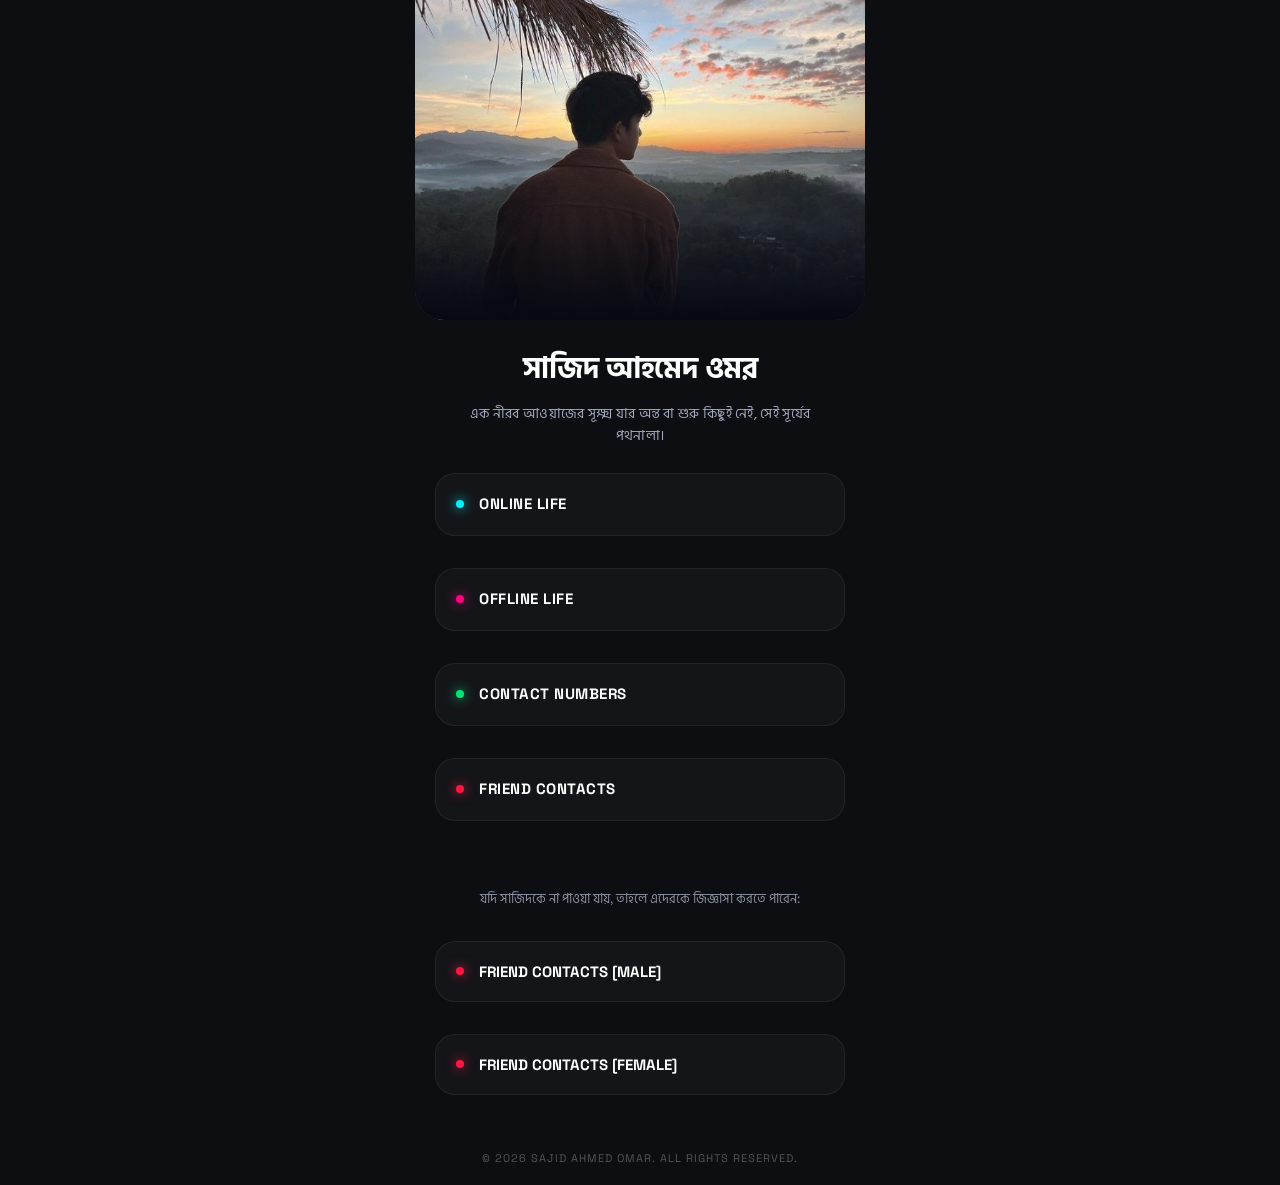
<file: index.html>
<!DOCTYPE html>
<html lang="bn">
<head>
    <meta charset="UTF-8">
    <meta name="viewport" content="width=device-width, initial-scale=1.0, maximum-scale=1.0, user-scalable=no">
    <title>Sajid Ahmed Omar</title>
    <link rel="stylesheet" href="style.css">
    <!-- Font-Awesome আইকন প্যাক (সোশ্যাল মিডিয়ার জন্য) -->
    <link rel="stylesheet" href="https://cdnjs.cloudflare.com/ajax/libs/font-awesome/6.4.0/css/all.min.css">
    <link href="https://fonts.googleapis.com/css2?family=Space+Grotesk:wght@400;700&family=Hind+Siliguri:wght@400;700&display=swap" rel="stylesheet">
    
    <style>
        body {
            background-color: #0d0e12;
            margin: 0;
            padding: 0;
            color: #fff;
        }
        .premium-subtitle {
            font-family: 'Hind Siliguri', sans-serif; 
            font-weight: 400; 
            color: #b3b8cf; 
            line-height: 1.6;
            font-size: 14px;
            max-width: 85%;
            margin: 10px auto 0 auto;
            letter-spacing: 0.3px;
            opacity: 0.9;
        }
        .links-container a {
            text-decoration: none; 
            color: inherit; 
            display: block;
            margin-bottom: 16px;
            transition: all 0.4s cubic-bezier(0.16, 1, 0.3, 1);
        }
        .links-container a:hover {
            transform: translateY(-4px);
            filter: brightness(1.2);
        }
        .status-dot {
            width: 8px;
            height: 8px;
            border-radius: 50%;
            display: inline-block;
        }
        .status-dot.cyan { background: #00f2fe; box-shadow: 0 0 12px #00f2fe; }
        .status-dot.pink { background: #ff007f; box-shadow: 0 0 12px #ff007f; }
        .status-dot.green { background: #00e676; box-shadow: 0 0 12px #00e676; }
        .status-dot.red { background: #ff1744; box-shadow: 0 0 12px #ff1744; }

        .helper-text {
            font-family: 'Hind Siliguri', sans-serif; 
            font-weight: normal; 
            color: #8a8f9f;
            font-size: 13px;
            margin-top: 35px; 
            margin-bottom: 15px;
            text-align: center;
        }

        /* --- নতুন প্রিমিয়াম অ্যাডিশনস --- */
        
        /* সোশ্যাল মিডিয়া আইকন গ্রিড */
        .social-icons {
            display: flex;
            justify-content: center;
            gap: 20px;
            margin: 25px 0;
        }
        .social-icons a {
            color: #8a8f9f;
            font-size: 22px;
            transition: all 0.3s ease;
            display: inline-block;
            margin-bottom: 0 !important;
        }
        .social-icons a:hover {
            color: #00f2fe;
            transform: scale(1.2) !important;
            filter: drop-shadow(0 0 8px #00f2fe);
        }

        /* ইমেইল কপি বাটন */
        .email-section {
            margin: 25px 0;
            text-align: center;
        }
        .email-btn {
            background: rgba(255, 255, 255, 0.03);
            border: 1px solid rgba(255, 255, 255, 0.08);
            padding: 12px 20px;
            border-radius: 12px;
            color: #b3b8cf;
            font-family: 'Space Grotesk', sans-serif;
            font-size: 14px;
            cursor: pointer;
            transition: all 0.3s;
            display: inline-flex;
            align-items: center;
            gap: 10px;
        }
        .email-btn:hover {
            background: rgba(255, 255, 255, 0.08);
            border-color: #ff007f;
            color: #fff;
            box-shadow: 0 0 15px rgba(2ff, 0, 127, 0.2);
        }

        /* মেসেজ বক্স / ইনপুট সেকশন */
        .message-box {
            background: rgba(255, 255, 255, 0.02);
            border: 1px solid rgba(255, 255, 255, 0.05);
            border-radius: 16px;
            padding: 20px;
            margin: 30px 0;
            text-align: left;
        }
        .message-box h3 {
            font-family: 'Hind Siliguri', sans-serif;
            font-size: 16px;
            margin-top: 0;
            margin-bottom: 12px;
            color: #fff;
        }
        .message-box input, .message-box textarea {
            width: 100%;
            background: rgba(0, 0, 0, 0.2);
            border: 1px solid rgba(255, 255, 255, 0.1);
            border-radius: 8px;
            padding: 10px;
            color: #fff;
            font-family: 'Hind Siliguri', sans-serif;
            margin-bottom: 10px;
            box-sizing: border-box;
            outline: none;
            transition: border-color 0.3s;
        }
        .message-box input:focus, .message-box textarea:focus {
            border-color: #00f2fe;
        }
        .message-box button {
            background: linear-gradient(45deg, #00f2fe, #ff007f);
            border: none;
            padding: 10px 20px;
            border-radius: 8px;
            color: white;
            font-family: 'Hind Siliguri', sans-serif;
            font-weight: bold;
            cursor: pointer;
            width: 100%;
            transition: opacity 0.3s;
        }
        .message-box button:hover {
            opacity: 0.9;
        }

        /* ফুটার */
        .footer {
            text-align: center;
            font-family: 'Space Grotesk', sans-serif;
            font-size: 11px;
            color: #555;
            margin-top: 40px;
            margin-bottom: 20px;
            letter-spacing: 1px;
        }
    </style>
</head>
<body>

    <div class="mobile-wrapper">
        
        <!-- বড় ফুল-সাইজ ছবি -->
        <div class="image-container">
            <img src="sajid.jpg" alt="Sajid Ahmed Omar" class="full-pic">
            <div class="gradient-overlay"></div>
        </div>

        <!-- নাম ও সাবটাইটেল -->
        <div class="profile-info">
            <h1>সাজিদ আহমেদ ওমর</h1>
            <p class="premium-subtitle">এক নীরব আওয়াজের সূক্ষ্ম যার অন্ত বা শুরু কিছুই নেই, সেই সূর্যের পথনালা।</p>
        </div>

        

        <!-- অ্যাকশন লিংকカードসমূহ -->
        <div class="links-container">
            
            <!-- অনলাইন লাইফ বাটন -->
            <a href="online_life.html" class="action-card online-btn">
                <div class="card-content">
                    <span class="status-dot cyan"></span>
                    <div class="text">
                        <h3>ONLINE LIFE</h3>
                    </div>
                </div>
            </a>

            <!-- অফলাইন লাইফ বাটন -->
            <a href="offline_life.html" class="action-card offline-btn">
                <div class="card-content">
                    <span class="status-dot pink"></span>
                    <div class="text">
                        <h3>OFFLINE LIFE</h3>
                    </div>
                </div>
            </a>
            
            <!-- কন্টাক্ট বাটন -->
            <a href="contacts.html" class="action-card online-btn">
                <div class="card-content">
                    <span class="status-dot green"></span>
                    <div class="text">
                        <h3>CONTACT NUMBERS</h3>
                    </div>
                </div>
            </a>

            <!-- ফ্রেন্ড কন্টাক্ট বাটন -->
            <a href="contacts.html" class="action-card online-btn">
                <div class="card-content">
                    <span class="status-dot red"></span>
                    <div class="text">
                        <h3>FRIEND CONTACTS</h3>
                    </div>
                </div>
            </a>

            <!-- হেল্পার টেক্সট নোটিশ -->
            <div class="helper-text">
                <span>যদি সাজিদকে না পাওয়া যায়, তাহলে এদেরকে জিজ্ঞাসা করতে পারেন:</span>
            </div>

            <!-- ফ্রেন্ড কন্টাক্ট [MALE] -->
            <a href="friend_contacts_male.html" class="action-card online-btn">
                <div class="card-content">
                    <span class="status-dot red"></span>
                    <div class="text">
                        <h4 style="margin: 0; font-size: 15px; font-weight: 700;">FRIEND CONTACTS [MALE]</h4>
                    </div>
                </div>
            </a>

            <!-- ফ্রেন্ড কন্টাক্ট [FEMALE] -->
            <a href="friend_contacts_female.html" class="action-card online-btn">
                <div class="card-content">
                    <span class="status-dot red"></span>
                    <div class="text">
                        <h4 style="margin: 0; font-size: 15px; font-weight: 700;">FRIEND CONTACTS [FEMALE]</h4>
                    </div>
                </div>
            </a>

        </div>

        

        <!-- [NEW] প্রিমিয়াম মিনিমাল ফুটার -->
        <div class="footer">
            © 2026 SAJID AHMED OMAR. ALL RIGHTS RESERVED.
        </div>

    </div>

    
</body>
</html>
</file>
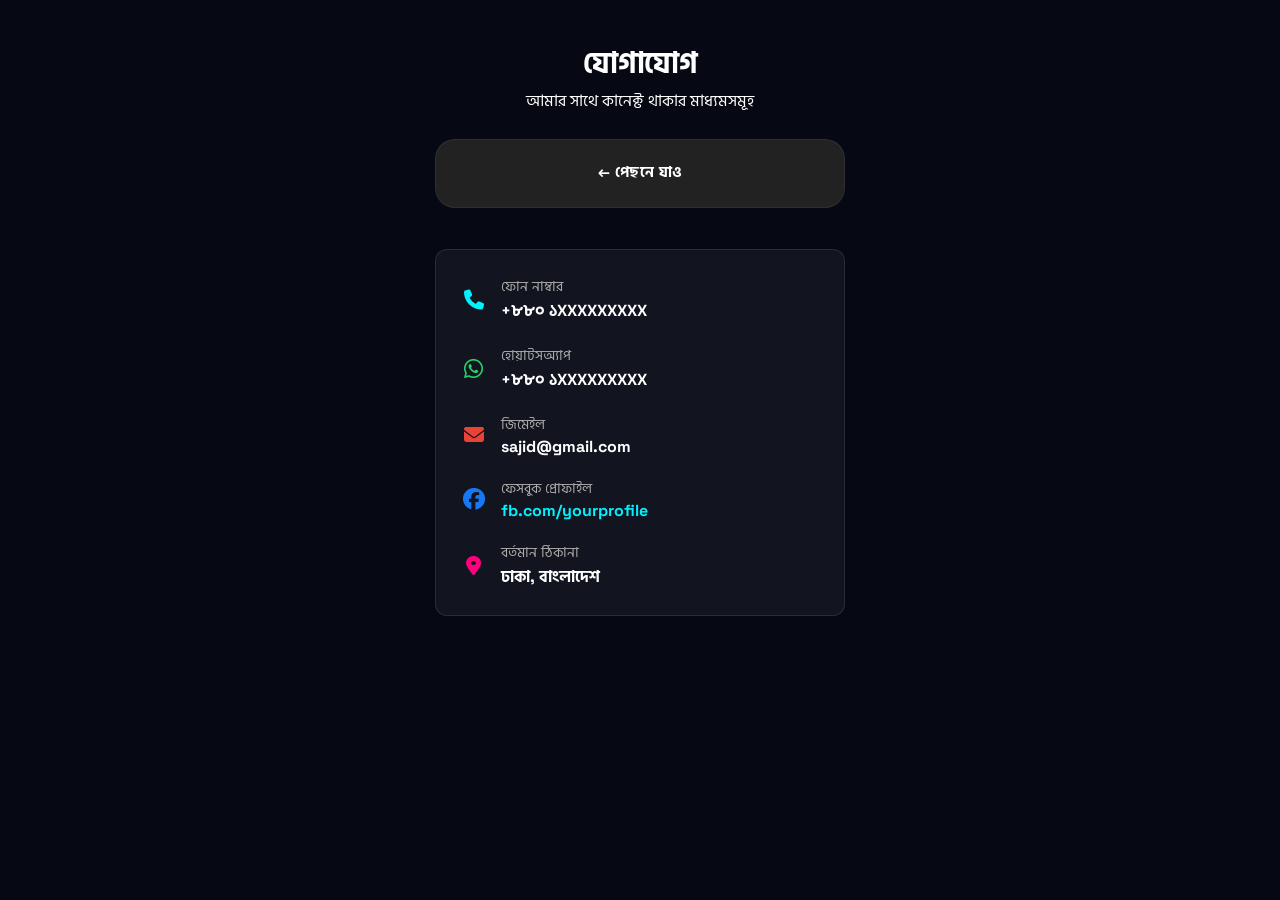
<file: contacts.html>
<!DOCTYPE html>
<html lang="bn">
<head>
    <meta charset="UTF-8">
    <meta name="viewport" content="width=device-width, initial-scale=1.0, maximum-scale=1.0, user-scalable=no">
    <title>Contacts - Sajid</title>
    <link rel="stylesheet" href="style.css">
    <!-- আইকনের জন্য Font Awesome ব্যবহার করা হয়েছে -->
    <link rel="stylesheet" href="https://cdnjs.cloudflare.com/ajax/libs/font-awesome/6.4.0/css/all.min.css">
    <link href="https://fonts.googleapis.com/css2?family=Space+Grotesk:wght@400;700&family=Hind+Siliguri:wght@400;700&display=swap" rel="stylesheet">
</head>
<body>

    <div class="mobile-wrapper">
        
        <div class="profile-info" style="margin-top: 40px;">
            <h1>যোগাযোগ</h1>
            <p>আমার সাথে কানেক্ট থাকার মাধ্যমসমূহ</p>
        </div>

        <div class="links-container">
            
            <!-- মেইন পেজে ফিরে যাওয়ার বাটন -->
            <a href="index.html" class="action-card" style="text-decoration: none; color: inherit; display: block; margin-bottom: 25px; background: #222;">
                <div class="card-content">
                    <div class="text" style="text-align: center; width: 100%;">
                        <h3 style="color: #fff;">← পেছনে যাও</h3>
                    </div>
                </div>
            </a>

            <!-- কন্টাক্ট কার্ডসমূহ -->
            <div style="background: rgba(255, 255, 255, 0.05); padding: 25px; border-radius: 12px; border: 1px solid rgba(255, 255, 255, 0.1); color: #fff; font-family: 'Hind Siliguri', sans-serif;">
                
                <!-- ফোন নাম্বার -->
                <div style="display: flex; align-items: center; margin-bottom: 20px;">
                    <i class="fas fa-phone" style="font-size: 20px; color: #00f2fe; margin-right: 15px; width: 25px; text-align: center;"></i>
                    <div>
                        <span style="font-size: 14px; color: #aaa; display: block;">ফোন নাম্বার</span>
                        <strong style="font-size: 16px;">+৮৮০ ১XXXXXXXXX</strong>
                    </div>
                </div>

                <!-- হোয়াটসঅ্যাপ -->
                <div style="display: flex; align-items: center; margin-bottom: 20px;">
                    <i class="fab fa-whatsapp" style="font-size: 22px; color: #25D366; margin-right: 15px; width: 25px; text-align: center;"></i>
                    <div>
                        <span style="font-size: 14px; color: #aaa; display: block;">হোয়াটসঅ্যাপ</span>
                        <strong style="font-size: 16px;">+৮৮০ ১XXXXXXXXX</strong>
                    </div>
                </div>

                <!-- জিমেইল -->
                <div style="display: flex; align-items: center; margin-bottom: 20px;">
                    <i class="fas fa-envelope" style="font-size: 20px; color: #EA4335; margin-right: 15px; width: 25px; text-align: center;"></i>
                    <div>
                        <span style="font-size: 14px; color: #aaa; display: block;">জিমেইল</span>
                        <strong style="font-size: 16px;">sajid@gmail.com</strong>
                    </div>
                </div>

                <!-- ফেসবুক -->
                <div style="display: flex; align-items: center; margin-bottom: 20px;">
                    <i class="fab fa-facebook" style="font-size: 22px; color: #1877F2; margin-right: 15px; width: 25px; text-align: center;"></i>
                    <div>
                        <span style="font-size: 14px; color: #aaa; display: block;">ফেসবুক প্রোফাইল</span>
                        <a href="https://facebook.com/yourprofile" target="_blank" style="color: #00f2fe; text-decoration: none; font-weight: bold; font-size: 16px;">fb.com/yourprofile</a>
                    </div>
                </div>

                <!-- ঠিকানা -->
                <div style="display: flex; align-items: center;">
                    <i class="fas fa-map-marker-alt" style="font-size: 20px; color: #ff007f; margin-right: 15px; width: 25px; text-align: center;"></i>
                    <div>
                        <span style="font-size: 14px; color: #aaa; display: block;">বর্তমান ঠিকানা</span>
                        <strong style="font-size: 16px;">ঢাকা, বাংলাদেশ</strong>
                    </div>
                </div>

            </div>

        </div>

    </div>

</body>
</html>
</file>
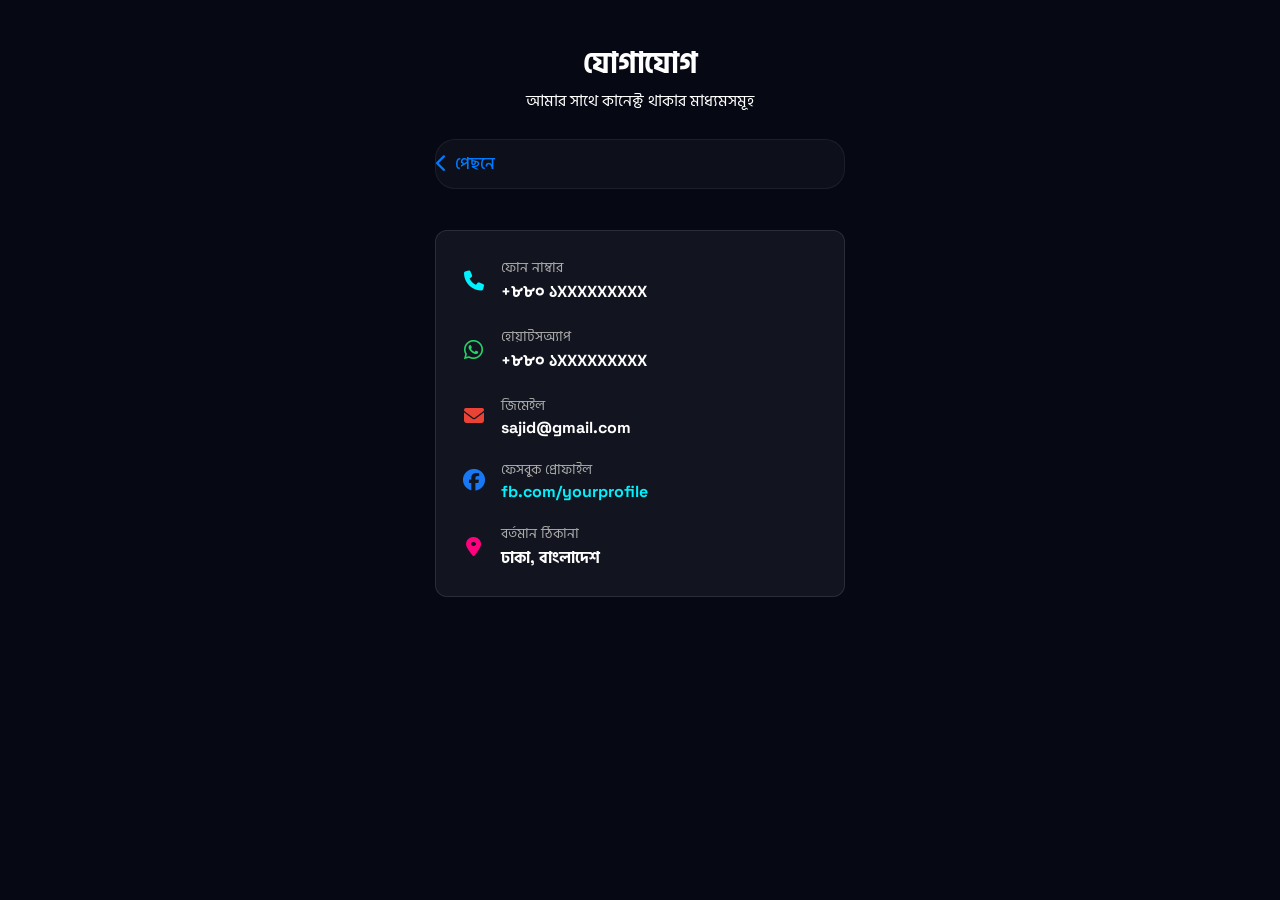
<file: friend_contracts.html>
<!DOCTYPE html>
<html lang="bn">
<head>
    <meta charset="UTF-8">
    <meta name="viewport" content="width=device-width, initial-scale=1.0, maximum-scale=1.0, user-scalable=no">
    <title>Contacts - Sajid</title>
    <link rel="stylesheet" href="style.css">
    <!-- আইকনের জন্য Font Awesome ব্যবহার করা হয়েছে -->
    <link rel="stylesheet" href="https://cdnjs.cloudflare.com/ajax/libs/font-awesome/6.4.0/css/all.min.css">
    <link href="https://fonts.googleapis.com/css2?family=Space+Grotesk:wght@400;700&family=Hind+Siliguri:wght@400;700&display=swap" rel="stylesheet">
</head>
<body>

    <div class="mobile-wrapper">
        
        <div class="profile-info" style="margin-top: 40px;">
            <h1>যোগাযোগ</h1>
            <p>আমার সাথে কানেক্ট থাকার মাধ্যমসমূহ</p>
        </div>

        <div class="links-container">
            
            <!-- আইফোন স্টাইল ব্যাক বাটন -->
<a href="index.html" class="action-card" style="text-decoration: none; color: inherit; display: inline-flex; align-items: center; margin-bottom: 25px; padding: 10px 0; font-family: 'Hind Siliguri', sans-serif;">
    <div style="display: flex; align-items: center; color: #007AFF;"> <!-- iOS Blue Color -->
        <i class="fas fa-chevron-left" style="font-size: 18px; margin-right: 8px;"></i>
        <span style="font-size: 17px; font-weight: 500;">পেছনে</span>
    </div>
</a>
            <!-- কন্টাক্ট কার্ডসমূহ -->
            <div style="background: rgba(255, 255, 255, 0.05); padding: 25px; border-radius: 12px; border: 1px solid rgba(255, 255, 255, 0.1); color: #fff; font-family: 'Hind Siliguri', sans-serif;">
                
                <!-- ফোন নাম্বার -->
                <div style="display: flex; align-items: center; margin-bottom: 20px;">
                    <i class="fas fa-phone" style="font-size: 20px; color: #00f2fe; margin-right: 15px; width: 25px; text-align: center;"></i>
                    <div>
                        <span style="font-size: 14px; color: #aaa; display: block;">ফোন নাম্বার</span>
                        <strong style="font-size: 16px;">+৮৮০ ১XXXXXXXXX</strong>
                    </div>
                </div>

                <!-- হোয়াটসঅ্যাপ -->
                <div style="display: flex; align-items: center; margin-bottom: 20px;">
                    <i class="fab fa-whatsapp" style="font-size: 22px; color: #25D366; margin-right: 15px; width: 25px; text-align: center;"></i>
                    <div>
                        <span style="font-size: 14px; color: #aaa; display: block;">হোয়াটসঅ্যাপ</span>
                        <strong style="font-size: 16px;">+৮৮০ ১XXXXXXXXX</strong>
                    </div>
                </div>

                <!-- জিমেইল -->
                <div style="display: flex; align-items: center; margin-bottom: 20px;">
                    <i class="fas fa-envelope" style="font-size: 20px; color: #EA4335; margin-right: 15px; width: 25px; text-align: center;"></i>
                    <div>
                        <span style="font-size: 14px; color: #aaa; display: block;">জিমেইল</span>
                        <strong style="font-size: 16px;">sajid@gmail.com</strong>
                    </div>
                </div>

                <!-- ফেসবুক -->
                <div style="display: flex; align-items: center; margin-bottom: 20px;">
                    <i class="fab fa-facebook" style="font-size: 22px; color: #1877F2; margin-right: 15px; width: 25px; text-align: center;"></i>
                    <div>
                        <span style="font-size: 14px; color: #aaa; display: block;">ফেসবুক প্রোফাইল</span>
                        <a href="https://facebook.com/yourprofile" target="_blank" style="color: #00f2fe; text-decoration: none; font-weight: bold; font-size: 16px;">fb.com/yourprofile</a>
                    </div>
                </div>

                <!-- ঠিকানা -->
                <div style="display: flex; align-items: center;">
                    <i class="fas fa-map-marker-alt" style="font-size: 20px; color: #ff007f; margin-right: 15px; width: 25px; text-align: center;"></i>
                    <div>
                        <span style="font-size: 14px; color: #aaa; display: block;">বর্তমান ঠিকানা</span>
                        <strong style="font-size: 16px;">ঢাকা, বাংলাদেশ</strong>
                    </div>
                </div>

            </div>

        </div>

    </div>

</body>
</html>
</file>
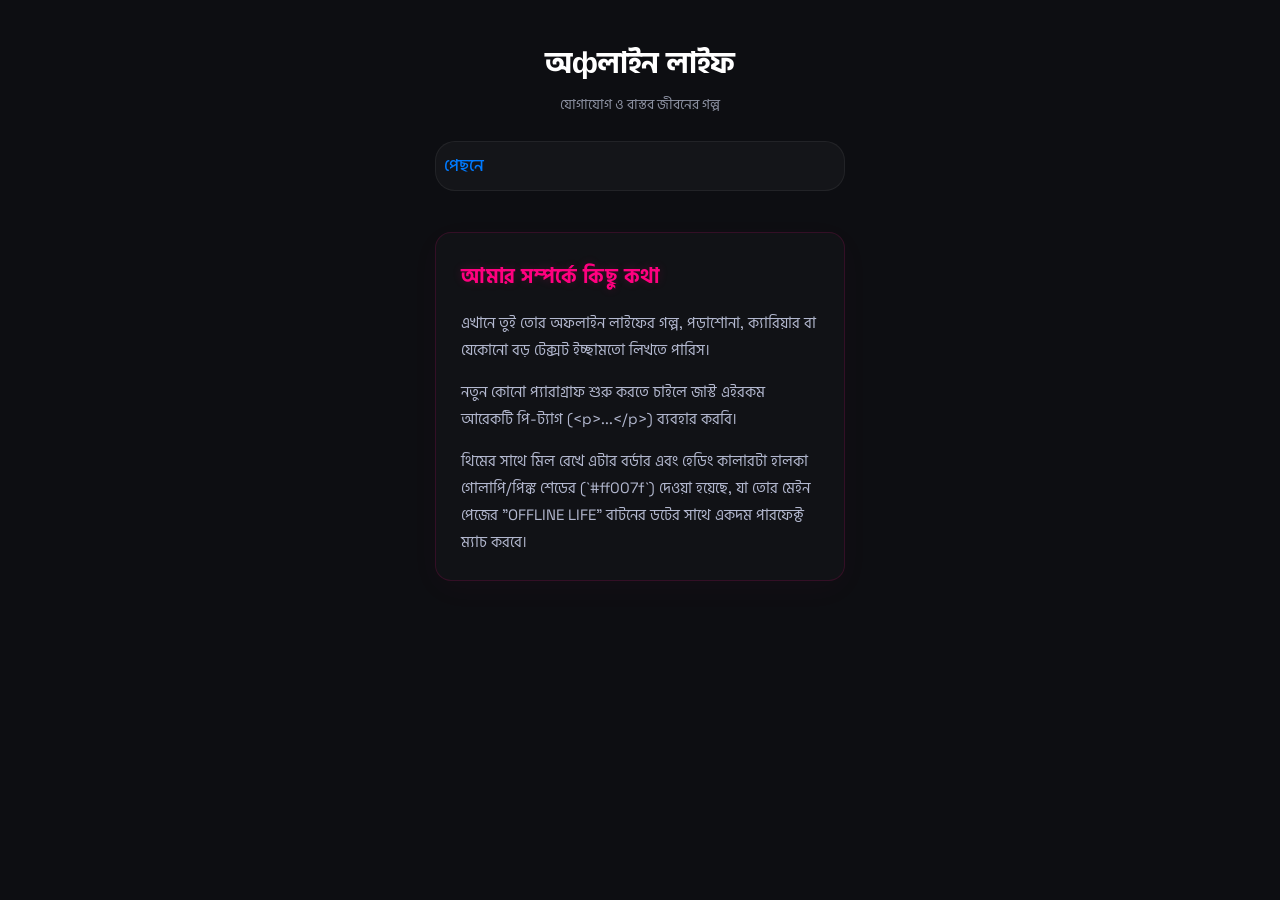
<file: offline_life.html>
<!DOCTYPE html>
<html lang="bn">
<head>
    <meta charset="UTF-8">
    <meta name="viewport" content="width=device-width, initial-scale=1.0, maximum-scale=1.0, user-scalable=no">
    <title>Offline Life - Sajid</title>
    <link rel="stylesheet" href="style.css">
    <link href="https://fonts.googleapis.com/css2?family=Space+Grotesk:wght@400;700&family=Hind+Siliguri:wght@400;700&display=swap" rel="stylesheet">
    
    <style>
        body {
            background-color: #0d0e12;
            margin: 0;
            padding: 0;
            color: #fff;
        }

        /* ব্যাক বাটন প্রিমিয়াম স্টাইল */
        .back-btn {
            text-decoration: none; 
            color: inherit; 
            display: block; 
            margin-bottom: 25px; 
            transition: all 0.4s cubic-bezier(0.16, 1, 0.3, 1);
        }
        .back-btn:hover {
            transform: translateY(-3px);
            filter: brightness(1.2);
        }

        /* স্ট্যাটাস ডট গ্লো */
        .status-dot {
            width: 8px;
            height: 8px;
            border-radius: 50%;
            display: inline-block;
        }
        .status-dot.pink { 
            background: #ff007f; 
            box-shadow: 0 0 12px #ff007f; 
        }

        /* প্রিমিয়াম অফলাইন কন্টেন্ট কার্ড */
        .offline-card {
            background: rgba(255, 255, 255, 0.02); 
            padding: 25px; 
            border-radius: 16px; 
            border: 1px solid rgba(255, 0, 127, 0.15); 
            box-shadow: 0 8px 32px 0 rgba(255, 0, 127, 0.03);
            color: #e2e8f0; 
            font-family: 'Hind Siliguri', sans-serif; 
            line-height: 1.8; 
            text-align: left;
        }

        .offline-card h3 {
            font-size: 20px;
            font-weight: 700;
            letter-spacing: 0.5px;
            margin-top: 0;
            margin-bottom: 15px;
            text-shadow: 0 0 10px rgba(255, 0, 127, 0.2);
        }

        .offline-card p {
            font-size: 15px;
            color: #b3b8cf;
            margin-bottom: 15px;
            font-weight: 400;
        }
        .offline-card p:last-child {
            margin-bottom: 0;
        }
    </style>
</head>
<body>

    <div class="mobile-wrapper">
        
        <!-- শিরোনাম -->
        <div class="profile-info" style="margin-top: 40px;">
            <h1>অфলাইন লাইফ</h1>
            <p style="font-family: 'Hind Siliguri', sans-serif; color: #8a8f9f; font-size: 14px; margin-top: 5px;">যোগাযোগ ও বাস্তব জীবনের গল্প</p>
        </div>

        <div class="links-container">
            
            <!-- আইফোন স্টাইল ব্যাক বাটন -->
<a href="index.html" class="action-card" style="text-decoration: none; color: inherit; display: inline-flex; align-items: center; margin-bottom: 25px; padding: 10px 0; font-family: 'Hind Siliguri', sans-serif;">
    <div style="display: flex; align-items: center; color: #007AFF;"> <!-- iOS Blue Color -->
        <i class="fas fa-chevron-left" style="font-size: 18px; margin-right: 8px;"></i>
        <span style="font-size: 17px; font-weight: 500;">পেছনে</span>
    </div>
</a>

            <!-- কন্টাক্ট ও টেক্সট লেখার মূল প্রিমিয়াম কন্টেইনার -->
            <div class="offline-card">
                
                <h3 style="color: #ff007f;">আমার সম্পর্কে কিছু কথা</h3>
                
                <p>এখানে তুই তোর অফলাইন লাইফের গল্প, পড়াশোনা, ক্যারিয়ার বা যেকোনো বড় টেক্সট ইচ্ছামতো লিখতে পারিস।</p>
                
                <p>নতুন কোনো প্যারাগ্রাফ শুরু করতে চাইলে জাস্ট এইরকম আরেকটি পি-ট্যাগ (&lt;p&gt;...&lt;/p&gt;) ব্যবহার করবি।</p>
                
                <p>থিমের সাথে মিল রেখে এটার বর্ডার এবং হেডিং কালারটা হালকা গোলাপি/পিঙ্ক শেডের (`#ff007f`) দেওয়া হয়েছে, যা তোর মেইন পেজের "OFFLINE LIFE" বাটনের ডটের সাথে একদম পারফেক্ট ম্যাচ করবে।</p>

            </div>

        </div>

    </div>

</body>
</html>
</file>
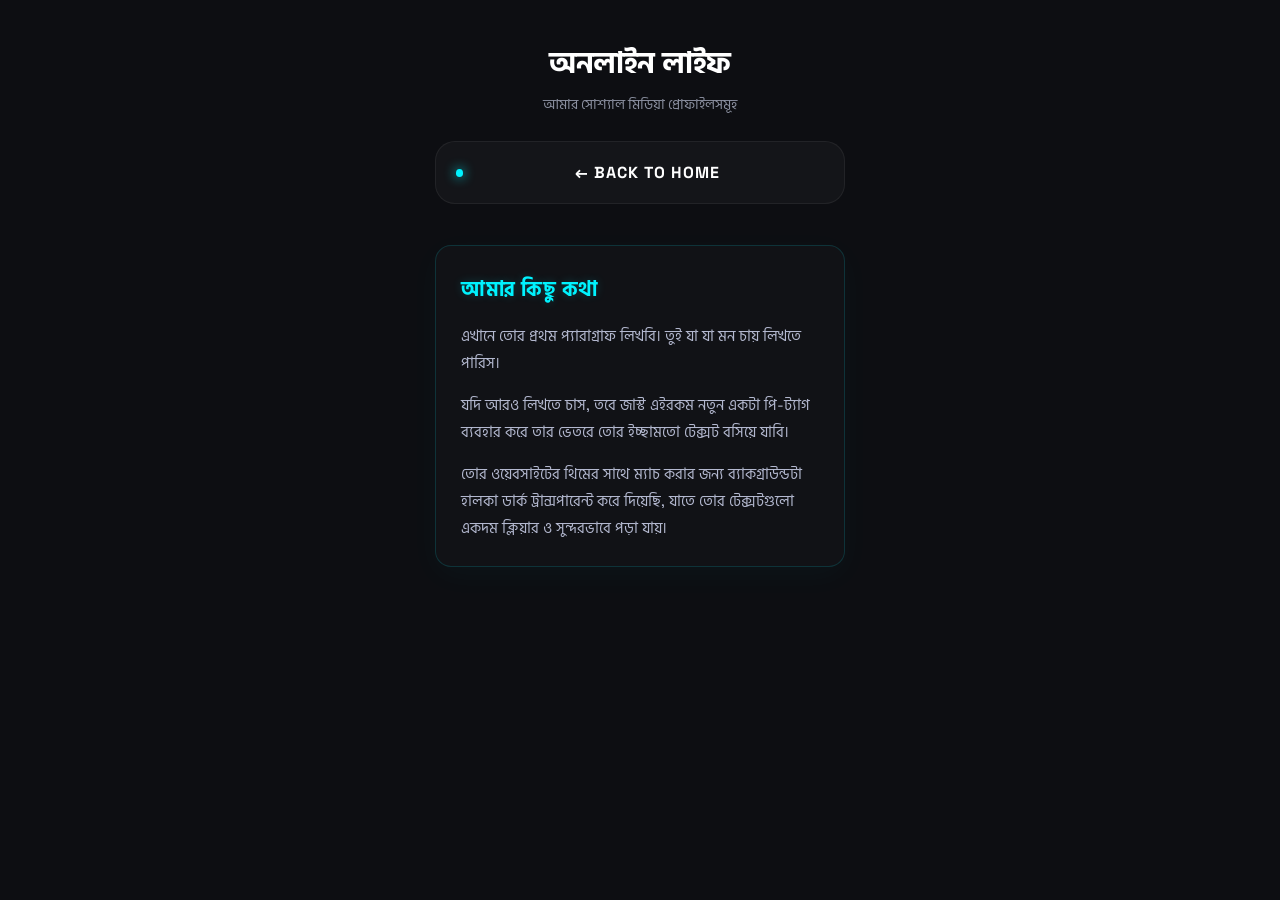
<file: online_life.html>
<!DOCTYPE html>
<html lang="bn">
<head>
    <meta charset="UTF-8">
    <meta name="viewport" content="width=device-width, initial-scale=1.0, maximum-scale=1.0, user-scalable=no">
    <title>Online Life - Sajid</title>
    <link rel="stylesheet" href="style.css">
    <link href="https://fonts.googleapis.com/css2?family=Space+Grotesk:wght@400;700&family=Hind+Siliguri:wght@400;700&display=swap" rel="stylesheet">
    
    <style>
        body {
            background-color: #0d0e12;
            margin: 0;
            padding: 0;
            color: #fff;
        }

        /* ব্যাক বাটন প্রিমিয়াম স্টাইল */
        .back-btn {
            text-decoration: none; 
            color: inherit; 
            display: block; 
            margin-bottom: 25px; 
            transition: all 0.4s cubic-bezier(0.16, 1, 0.3, 1);
        }
        .back-btn:hover {
            transform: translateY(-3px);
            filter: brightness(1.2);
        }

        /* স্ট্যাটাস ডট সায়ান গ্লো */
        .status-dot {
            width: 8px;
            height: 8px;
            border-radius: 50%;
            display: inline-block;
        }
        .status-dot.cyan { 
            background: #00f2fe; 
            box-shadow: 0 0 12px #00f2fe; 
        }

        /* প্রিমিয়াম অনলাইন কন্টেন্ট কার্ড */
        .online-card {
            background: rgba(255, 255, 255, 0.02); 
            padding: 25px; 
            border-radius: 16px; 
            border: 1px solid rgba(0, 242, 254, 0.15); 
            box-shadow: 0 8px 32px 0 rgba(0, 242, 254, 0.03);
            color: #e2e8f0; 
            font-family: 'Hind Siliguri', sans-serif; 
            line-height: 1.8; 
            text-align: left;
            margin-bottom: 25px;
        }

        .online-card h2 {
            font-size: 20px;
            font-weight: 700;
            letter-spacing: 0.5px;
            margin-top: 0;
            margin-bottom: 15px;
            text-shadow: 0 0 10px rgba(0, 242, 254, 0.2);
        }

        .online-card p {
            font-size: 15px;
            color: #b3b8cf;
            margin-bottom: 15px;
            font-weight: 400;
        }
        .online-card p:last-child {
            margin-bottom: 0;
        }

        /* সোশ্যাল মিডিয়া লিঙ্ক সেকশন শিরোনাম */
        .section-title {
            font-family: 'Hind Siliguri', sans-serif;
            font-size: 14px;
            color: #8a8f9f;
            margin-top: 30px;
            margin-bottom: 15px;
            text-align: center;
            letter-spacing: 0.5px;
        }

        /* সোশ্যাল বাটনগুলোর জন্য কাস্টম ট্রানজিশন */
        .social-link-card {
            transition: all 0.4s cubic-bezier(0.16, 1, 0.3, 1) !important;
        }
        .social-link-card:hover {
            transform: translateY(-4px);
            filter: brightness(1.2);
        }
    </style>
</head>
<body>

    <div class="mobile-wrapper">
        
        <!-- শিরোনাম -->
        <div class="profile-info" style="margin-top: 40px;">
            <h1>অনলাইন লাইফ</h1>
            <p style="font-family: 'Hind Siliguri', sans-serif; color: #8a8f9f; font-size: 14px; margin-top: 5px;">আমার সোশ্যাল মিডিয়া প্রোফাইলসমূহ</p>
        </div>

        <div class="links-container">
            
            <!-- মেইন পেজে ফিরে যাওয়ার প্রিমিয়াম বাটন -->
            <a href="index.html" class="back-btn action-card online-btn">
                <div class="card-content">
                    <span class="status-dot cyan"></span>
                    <div class="text" style="text-align: center; width: 100%; margin-right: 8px;">
                        <h3 style="margin: 0; font-size: 16px; letter-spacing: 1px;">← BACK TO HOME</h3>
                    </div>
                </div>
            </a>

            <!-- টেক্সট লেখার মূল প্রিমিয়াম কন্টেইনার -->
            <div class="online-card">
                <h2 style="color: #00f2fe;">আমার কিছু কথা</h2>
                <p>এখানে তোর প্রথম প্যারাগ্রাফ লিখবি। তুই যা যা মন চায় লিখতে পারিস।</p>
                <p>যদি আরও লিখতে চাস, তবে জাস্ট এইরকম নতুন একটা পি-ট্যাগ ব্যবহার করে তার ভেতরে তোর ইচ্ছামতো টেক্সট বসিয়ে যাবি।</p>
                <p>তোর ওয়েবসাইটের থিমের সাথে ম্যাচ করার জন্য ব্যাকগ্রাউন্ডটা হালকা ডার্ক ট্রান্সপারেন্ট করে দিয়েছি, যাতে তোর টেক্সটগুলো একদম ক্লিয়ার ও সুন্দরভাবে পড়া যায়।</p>
            </div>

            

            
            

        </div>

    </div>

</body>
</html>
</file>
<file: style.css>
/* মোবাইল অপ্টিমাইজড বেসিক রিসেট */
* {
    margin: 0;
    padding: 0;
    box-sizing: border-box;
    font-family: 'Space Grotesk', 'Hind Siliguri', sans-serif;
    -webkit-tap-highlight-color: transparent;
}

body {
    background-color: #060913; /* প্রিমিয়াম ডার্ক ব্যাকগ্রাউন্ড */
    color: #ffffff;
    display: flex;
    justify-content: center;
    min-height: 100vh;
    padding-bottom: 40px;
}

/* ফোনের মেইন ফ্রেম */
.mobile-wrapper {
    max-width: 450px;
    width: 100%;
    display: flex;
    flex-direction: column;
}

/* বড় ফুল সাইজ ছবির কন্টেইনার */
.image-container {
    position: relative;
    width: 100%;
    height: 320px; /* ছবির হাইট এখান থেকে এডজাস্ট করতে পারবি */
    overflow: hidden;
    border-bottom-left-radius: 30px;
    border-bottom-right-radius: 30px;
}

.full-pic {
    width: 100%;
    height: 100%;
    object-fit: cover; /* ছবি যেন ফেটে না যায় বা আকাবাকা না হয় */
    background-color: #1e293b;
}

/* ছবির নিচের দিকে একটা স্মুথ ডার্ক শ্যাডো এফেক্ট */
.gradient-overlay {
    position: absolute;
    bottom: 0;
    left: 0;
    width: 100%;
    height: 60%;
    background: linear-gradient(to top, #060913, transparent);
}

/* প্রোফাইল ইনফো */
.profile-info {
    text-align: center;
    margin: 25px 0;
    padding: 0 20px;
}

.profile-info h1 {
    font-size: 30px;
    font-weight: 700;
    letter-spacing: -0.5px;
}

.profile-info .tagline {
    font-size: 11px;
    color: #6366f1;
    letter-spacing: 2px;
    margin-top: 5px;
    font-weight: 600;
}

/* লিংক কার্ড এরিয়া */
.links-container {
    display: flex;
    flex-direction: column;
    gap: 16px;
    padding: 0 20px;
}

/* গ্লাস মরফিজম কার্ড ডিজাইন */
.action-card {
    background: rgba(255, 255, 255, 0.03);
    border: 1px solid rgba(255, 255, 255, 0.06);
    border-radius: 20px;
    padding: 20px;
    cursor: pointer;
    transition: all 0.3s ease;
}

.card-content {
    display: flex;
    align-items: center;
    gap: 15px;
}

.status-dot {
    width: 8px;
    height: 8px;
    border-radius: 50%;
}
.cyan { background: #00f2fe; box-shadow: 0 0 10px #00f2fe; }
.pink { background: #ff007f; box-shadow: 0 0 10px #ff007f; }

.text h3 {
    font-size: 15px;
    font-weight: 700;
    margin-bottom: 2px;
    letter-spacing: 0.5px;
}

.text p {
    font-size: 13px;
    color: #94a3b8;
}

/* টাচ বা ক্লিক করলে নিওন গ্লো ইফেক্ট */
.online-btn:active {
    transform: scale(0.98);
    border-color: #00f2fe;
    background: rgba(0, 242, 254, 0.05);
}

.offline-btn:active {
    transform: scale(0.98);
    border-color: #ff007f;
    background: rgba(255, 0, 127, 0.05);
}
.status-dot.green {
    background-color: #25D366; /* এটি সুন্দর একটি লাইভ গ্রিন কালার */
    box-shadow: 0 0 8px #25D366; /* ডটটাকে একটু গ্লো (glow) করানোর জন্য */
}
.status-dot.Red {
    background-color: #e6ad13; /* এটি সুন্দর একটি লাইভ গ্রিন কালার */
    box-shadow: 0 0 8px #ddc80d; /* ডটটাকে একটু গ্লো (glow) করানোর জন্য */
}
/* iOS ব্যাক বাটন ডিজাইন */
.ios-back-btn {
    display: inline-flex;
    align-items: center;
    justify-content: center;
    width: 44px;
    height: 44px;
    border-radius: 50%;
    background: rgba(255, 255, 255, 0.04);
    border: 1px solid rgba(255, 255, 255, 0.08);
    color: #e2e8f0;
    text-decoration: none;
    transition: all 0.3s cubic-bezier(0.4, 0, 0.2, 1);
    -webkit-tap-highlight-color: transparent; /* মোবাইলে টাচ করলে যেন কালচে দাগ না পড়ে */
}

/* আইফোন হোভার ও অ্যাক্টিভ টাচ ইফেক্ট */
.ios-back-btn:hover {
    background: rgba(255, 255, 255, 0.1);
    color: #00f2fe; /* তোর থিমের সাথে মিল রেখে হালকা সায়ান গ্লো, অফলাইন পেজ হলে #ff007f দিতে পারিস */
    transform: scale(1.05);
}

.ios-back-btn:active {
    transform: scale(0.92); /* টাচ করলে আইফোনের অ্যাপের মতো হালকা দেবে যাবে */
    opacity: 0.7;
}
</file>
